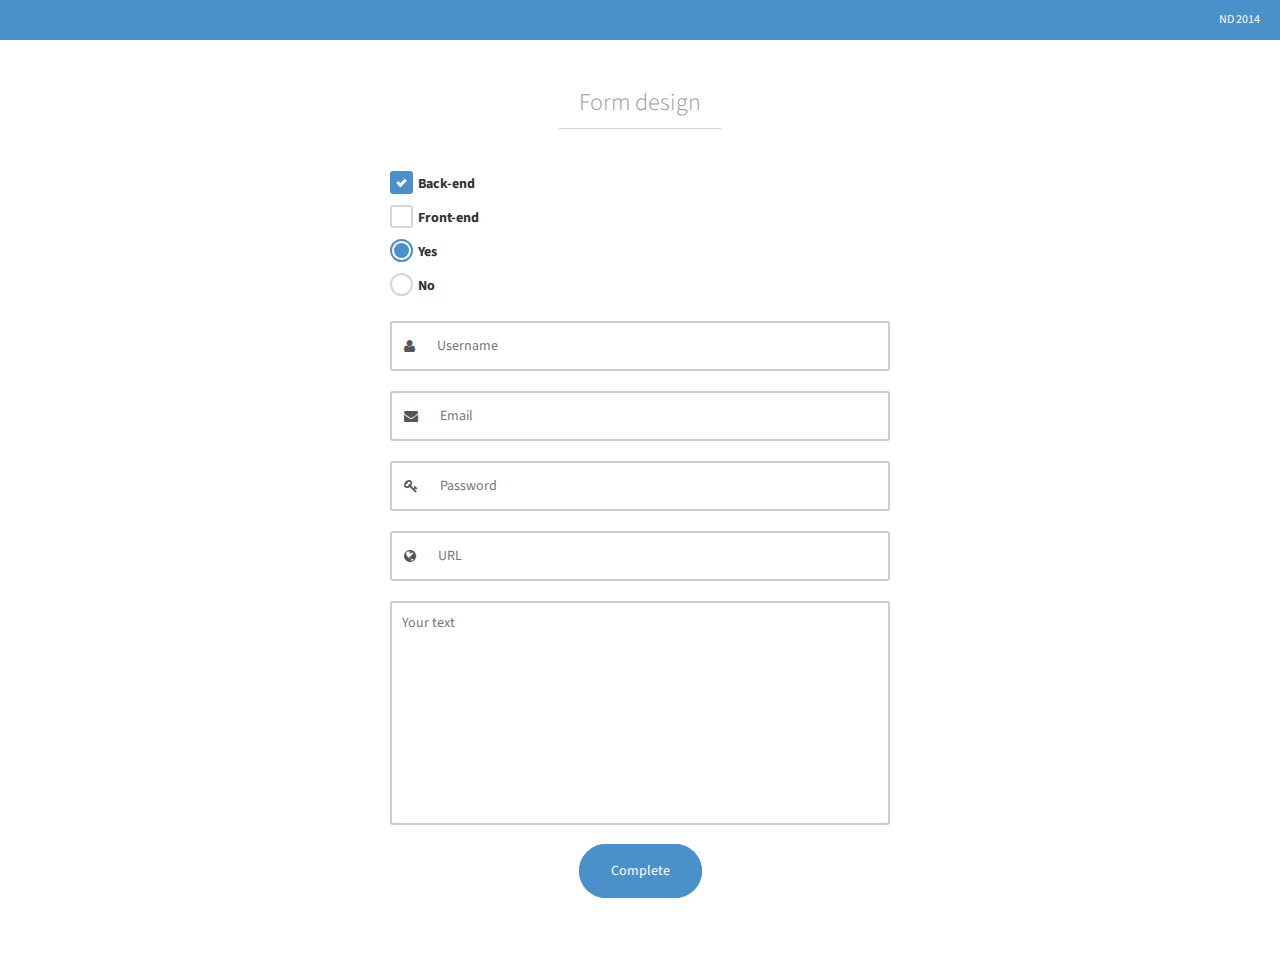
<file: index.html>
<!DOCTYPE html>
<html>
<head>
    <meta name="viewport" content="width=device-width, initial-scale=1">
    <meta http-equiv="X-UA-Compatible" content="IE=edge">
    <meta charset="utf-8">
    <meta name="author" content="Neja Dolinar">
    <title>Forms | Neja Dolinar</title>
    <script type="text/javascript" src="assets/scripts/jquery-1.11.1.js"></script>
    <script type="text/javascript" src="assets/scripts/bootstrap.js"></script>
    <script type="text/javascript" src="assets/scripts/main.js"></script>
    <link rel="stylesheet" href="assets/fonts/font-awesome-4.2.0/css/font-awesome.css"/>
    <link href='http://fonts.googleapis.com/css?family=Source+Sans+Pro:300,400' rel='stylesheet' type='text/css'>
    <link rel="stylesheet" href="assets/styles/bootstrap.css"/>
    <link rel="stylesheet" href="assets/styles/main.css"/>
</head>
<body>
<div class="back">
    <p>
        ND 2014
    </p>
</div>
<div class="testing">
    <h3><span>Form design</span></h3>
    <div class="option">
        <label for="back_end">
            <input type="checkbox" id="back_end" name="end"/>
            <span class="checkbox_btn checkbox_selected"></span>
            Back-end
        </label>
    </div>
    <div class="option">
        <label for="front_end">
            <input type="checkbox" id="front_end" name="end"/>
            <span class="checkbox_btn"></span>
            Front-end
        </label>
    </div>
    <div class="option">
        <label for="radio1">
            <input type="radio" id="radio1" name="radios" checked/>
            <span class="radio_btn radio_selected"></span>
            Yes
        </label>
    </div>
    <div class="option">
        <label for="radio2">
            <input type="radio" id="radio2" name="radios"/>
            <span class="radio_btn"></span>
            No
        </label>
    </div>
    <div class="option">
        <div class="input-group flat-input-group">
            <label for="input1"></label>
            <span class="input-group-addon"><i class="fa fa-user"></i></span>
            <input type="text" id="input1" class="form-control flat-input" placeholder="Username">
        </div>
        <div class="input-group flat-input-group">
            <label for="input2"></label>
            <span class="input-group-addon"><i class="fa fa-envelope"></i></span>
            <input type="text" id="input2" class="form-control flat-input" placeholder="Email">
        </div>
        <div class="input-group flat-input-group">
            <label for="input4"></label>
            <span class="input-group-addon"><i class="fa fa-key"></i></span>
            <input type="password" id="input4" class="form-control flat-input" placeholder="Password">
        </div>
        <div class="input-group flat-input-group">
            <label for="input3"></label>
            <span class="input-group-addon"><i class="fa fa-globe"></i></span>
            <input type="text" id="input3" class="form-control flat-input" placeholder="URL">
        </div>

        <div class="flat-input-group">
            <label for="textarea1"></label>
            <textarea name="comment" class="flat-textarea" id="textarea1" cols="30" rows="10" placeholder="Your text"></textarea>
        </div>
        <div class="flat-button-wrap">
            <a href="#" class="flat-button">
                Complete
            </a>
        </div>
    </div>
</div>
</body>
</html>
</file>
<file: assets/styles/main.css>
body {
    font-family: "Source Sans Pro";
}

.back {
    height: 40px;
    font-size: 12px;
    background: #4a91cb;
}

.back p {
    color: #fff;
    line-height: 40px;
    margin-right: 20px;
    text-align: right;
}

.testing {
    width: 80%;
    margin: 50px auto 80px;
}

.testing h3 {
    margin-bottom: 24px;
    text-align: center;
    padding-bottom: 12px;
    color: #999;
    font-weight: 300;
}

h3 span {
    display: inline-block;
    padding-bottom: 12px;
    padding-left: 20px;
    padding-right: 20px;
    border-bottom: 1px solid #d2d2d2;
}

.option {
    margin-left:20px;
    position: relative;
    width: 100%;
    max-width: 500px;
    margin: 0 auto;
}

.flat-input-group {
    margin-bottom: 20px;
    margin-top:  20px;
}


.flat-input-group .input-group-addon {
    background: #fff;
    border-width: 2px;
    border-right: 0;
    -webkit-transition: all ease-in-out .15s;
    transition: all ease-in-out .15s;
    border-radius: 3px;
}
.flat-input-group .input-group-addon:not(:first-child):not(:last-child) {
    border-top-left-radius: 3px;
    border-bottom-left-radius: 3px;
}

.input-group-focus .input-group-addon {
    border-color: #4a91cb;
    color: #4a91cb;

}

.flat-input:focus::-webkit-input-placeholder { /* WebKit browsers */
    color: #bdbdbd;
}
.flat-input:focus:-moz-placeholder { /* Mozilla Firefox 4 to 18 */
    color:    #bdbdbd;
    opacity:  1;
}
.flat-input:focus::-moz-placeholder { /* Mozilla Firefox 19+ */
    color:    #bdbdbd;
    opacity:  1;
}
.flat-input:focus:-ms-input-placeholder { /* Internet Explorer 10+ */
    color:    #bdbdbd;
}

.flat-input {
    border-left: 0;
    background: #fff;
    box-shadow: none;
    border-radius: 3px;
    padding: 10px;
    font-size: 14px;
    line-height: 16px;
    border-width: 2px;
    height: 50px;

}

.flat-textarea {
    border-width: 2px;
    resize: none;
    border-radius: 3px;
    border-color: #ccc;
    width: 100%;
    padding: 10px;

}

.flat-textarea:focus {
    border-color: #4a91cb;
    box-shadow: none;
    outline: 0;
    -webkit-transition: border-color ease-in-out .15s;
    -o-transition: border-color ease-in-out .15s;
    transition: border-color ease-in-out .15s;
}



.flat-input-group label {
    display: none;
}

.flat-input:focus {
    box-shadow: none;
    border-color: #4a91cb;
}


input[type="checkbox"], input[type="radio"] {
    position: absolute;
    top:0;
    opacity:0;
}



.checkbox_btn, .radio_btn {
    position: relative;
    margin-right: 2px;
    background: white;
    display: inline-block;
    border: 2px solid #b5c1c7;
    border: 2px solid #d4d7da;
    height: 23px;
    width: 23px;
    top: 6px;

    border-radius: 3px;
    outline: 0;
    font-size: 14px;
    box-sizing: border-box;
}

.radio_btn {
    border-radius: 20px;
}

.radio_selected {
    position: relative;
    border-color: #4a91cb;
}
.radio_selected:before {
    position: absolute;
    display: block;
    content: '';
    margin: 2px;
    width: 15px;
    height: 15px;
    background: #4a91cb;
    -webkit-border-radius: 10px;
    -moz-border-radius: 10px;
    -o-border-radius: 10px;
    border-radius: 10px;
}
.checkbox_selected {
    position: relative;
    background: #4a91cb;
    border-color: #4a91cb;
}
.checkbox_selected:before {
    position: absolute;
    display: block;
    content: '';
    top: 6px;
    left: 5px;
    width: 6px;
    height: 3px;
    border: solid #fff;
    box-sizing: content-box;

    border-width: 0 0 3px 3px;

    border-width: 0 0 3px 3px;
    -webkit-transform: rotate(-45deg);
    -moz-transform: rotate(-45deg);
    -ms-transform: rotate(-45deg);
    -o-transform: rotate(-45deg);
    transform: rotate(-45deg);
}
.flat-button-wrap {
    text-align: center;
    margin-top: 30px;
}
.flat-button {
    border: 2px solid #4a91cb;
    color: #fff;
    border-radius: 31px;
    padding: 15px 30px;
    background: #4a91cb;

    -webkit-transition: background 0.15s ease-in-out, border-color 0.15s ease-in-out;
    -moz-transition: background 0.15s ease-in-out, border-color 0.15s ease-in-out;
    -ms-transition: background 0.15s ease-in-out, border-color 0.15s ease-in-out;
    -o-transition: background 0.15s ease-in-out, border-color 0.15s ease-in-out;
    transition: background 0.15s ease-in-out, border-color 0.15s ease-in-out;

}

.flat-button:hover, .flat-button:focus {
    background: #376892;
    border: 2px solid #376892;
    color: #fff;
    text-decoration: none;
}
</file>
